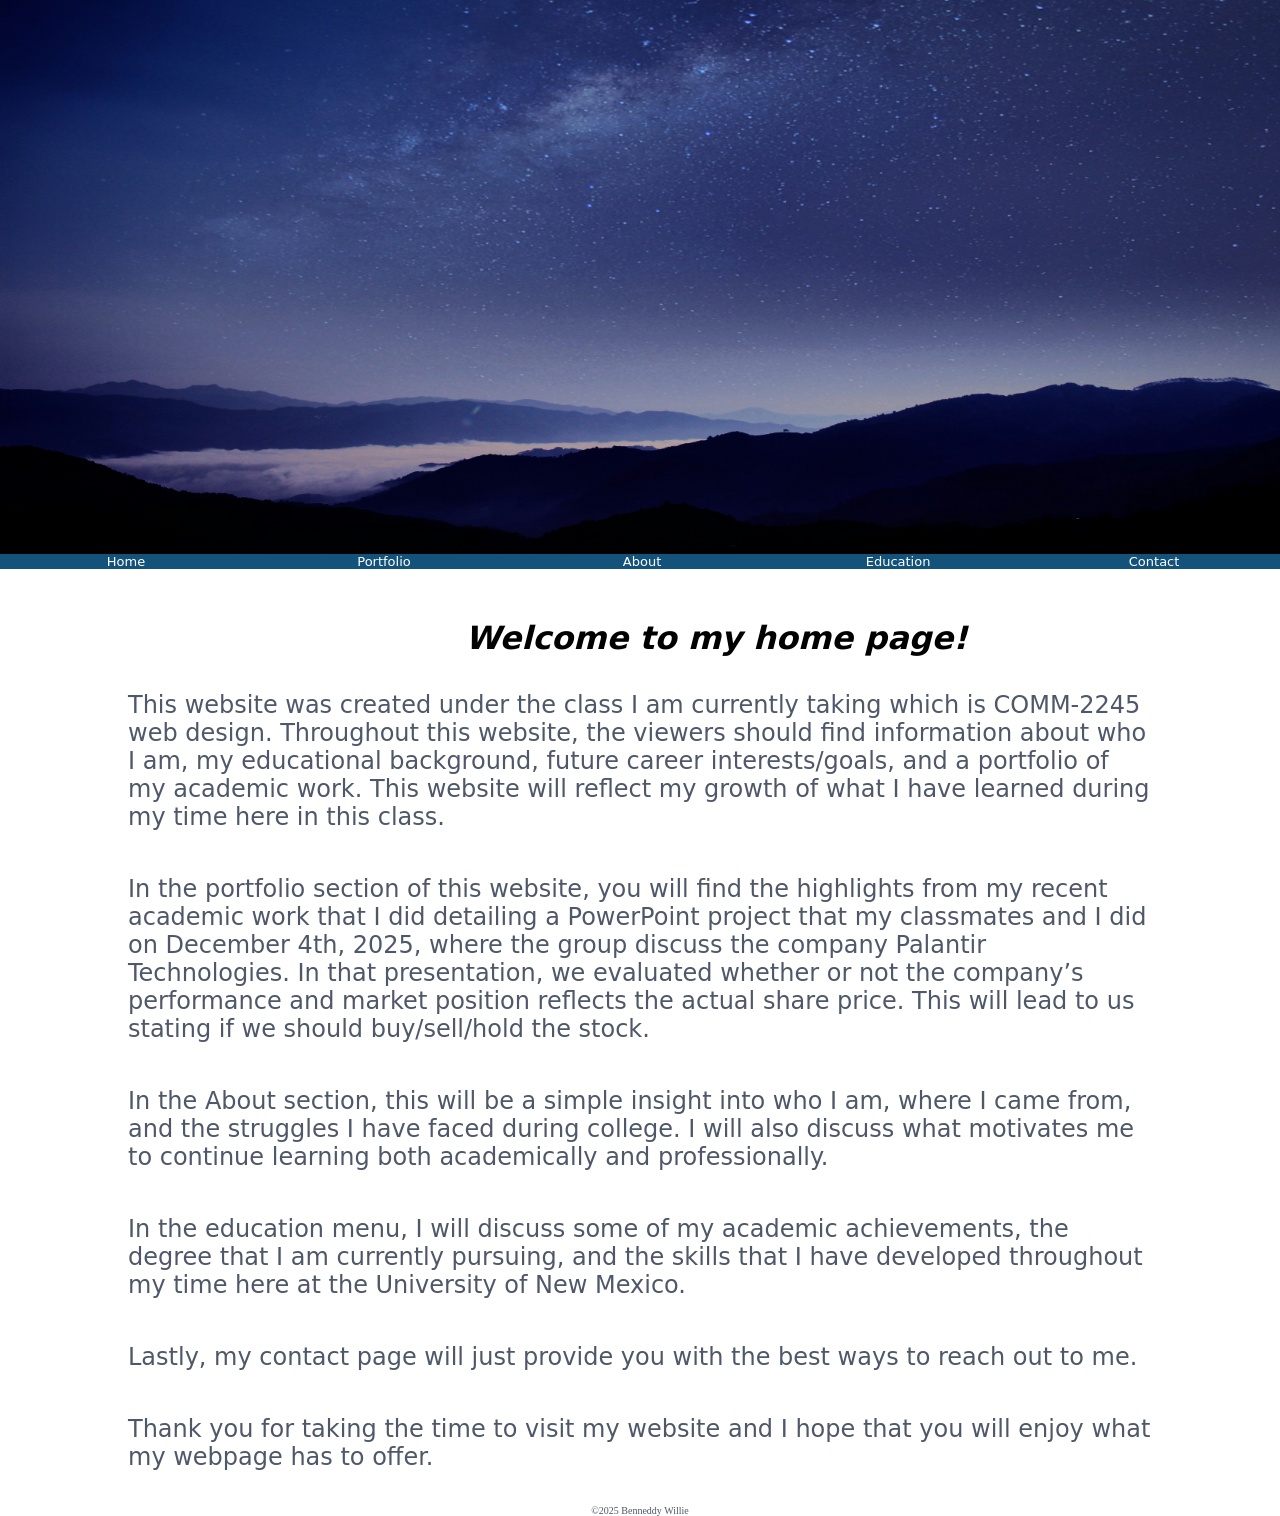
<file: Unnamed Site 2/index.html>
<!doctype html>
<html>
<head>
<meta charset="utf-8">
<title>Personal Website Assignment</title>
<link href="ccs/sitestyles.css" rel="stylesheet" type="text/css">
</head>

<body leftmargin="0" topmargin="0" marginwidth="0" marginheight="0">
<div class="container">
  <div class="imagediv"><img src="chan-hoi-uj-w-v7OFT4-unsplash.jpg" alt="" width="1000" height="554" class="imagediv"/></div>
  <div class=".nav"><a href="index.html" class="nav">Home&nbsp;</a><a href="portfolio.html" class="nav">Portfolio</a><a href="about.html" class="nav">&nbsp;About</a><a href="education.html" class="nav">&nbsp;Education</a><a href="contact.html" class="nav">&nbsp;Contact</a></div>
  <div><h1 class="headerh1">Welcome to my home page!</h1>
<p class="textdiv">This website was created under the class I am currently taking which is COMM-2245 web design. Throughout this website, the viewers should find information about who I am, my educational background, future career interests/goals, and a portfolio of my academic work. This website will reflect my growth of what I have learned during my time here in this class.</p>
    <p class="textdiv">In the portfolio section of this website, you will find the highlights from my recent academic work that I did detailing a PowerPoint project that my classmates and I did on December 4th, 2025, where the group discuss the company Palantir Technologies. In that presentation, we evaluated whether or not the company’s performance and market position reflects the actual share price. This will lead to us stating if we should buy/sell/hold the stock.</p>
<p class="textdiv">In the About section, this will be a simple insight into who I am, where I came from, and the struggles I have faced during college. I will also discuss what motivates me to continue learning both academically and professionally. </p>
<p class="textdiv">In the education menu, I will discuss some of my academic achievements, the degree that I am currently pursuing, and the skills that I have developed throughout my time here at the University of New Mexico.</p>
<p class="textdiv">Lastly, my contact page will just provide you with the best ways to reach out to me.  </p>
<p class="textdiv">Thank you for taking the time to visit my website and I hope that you will enjoy what my webpage has to offer.</p> 
</div>
  <div class="footer">&copy;2025 Benneddy Willie</div>
	
</div>
</body>
</html>
</file>
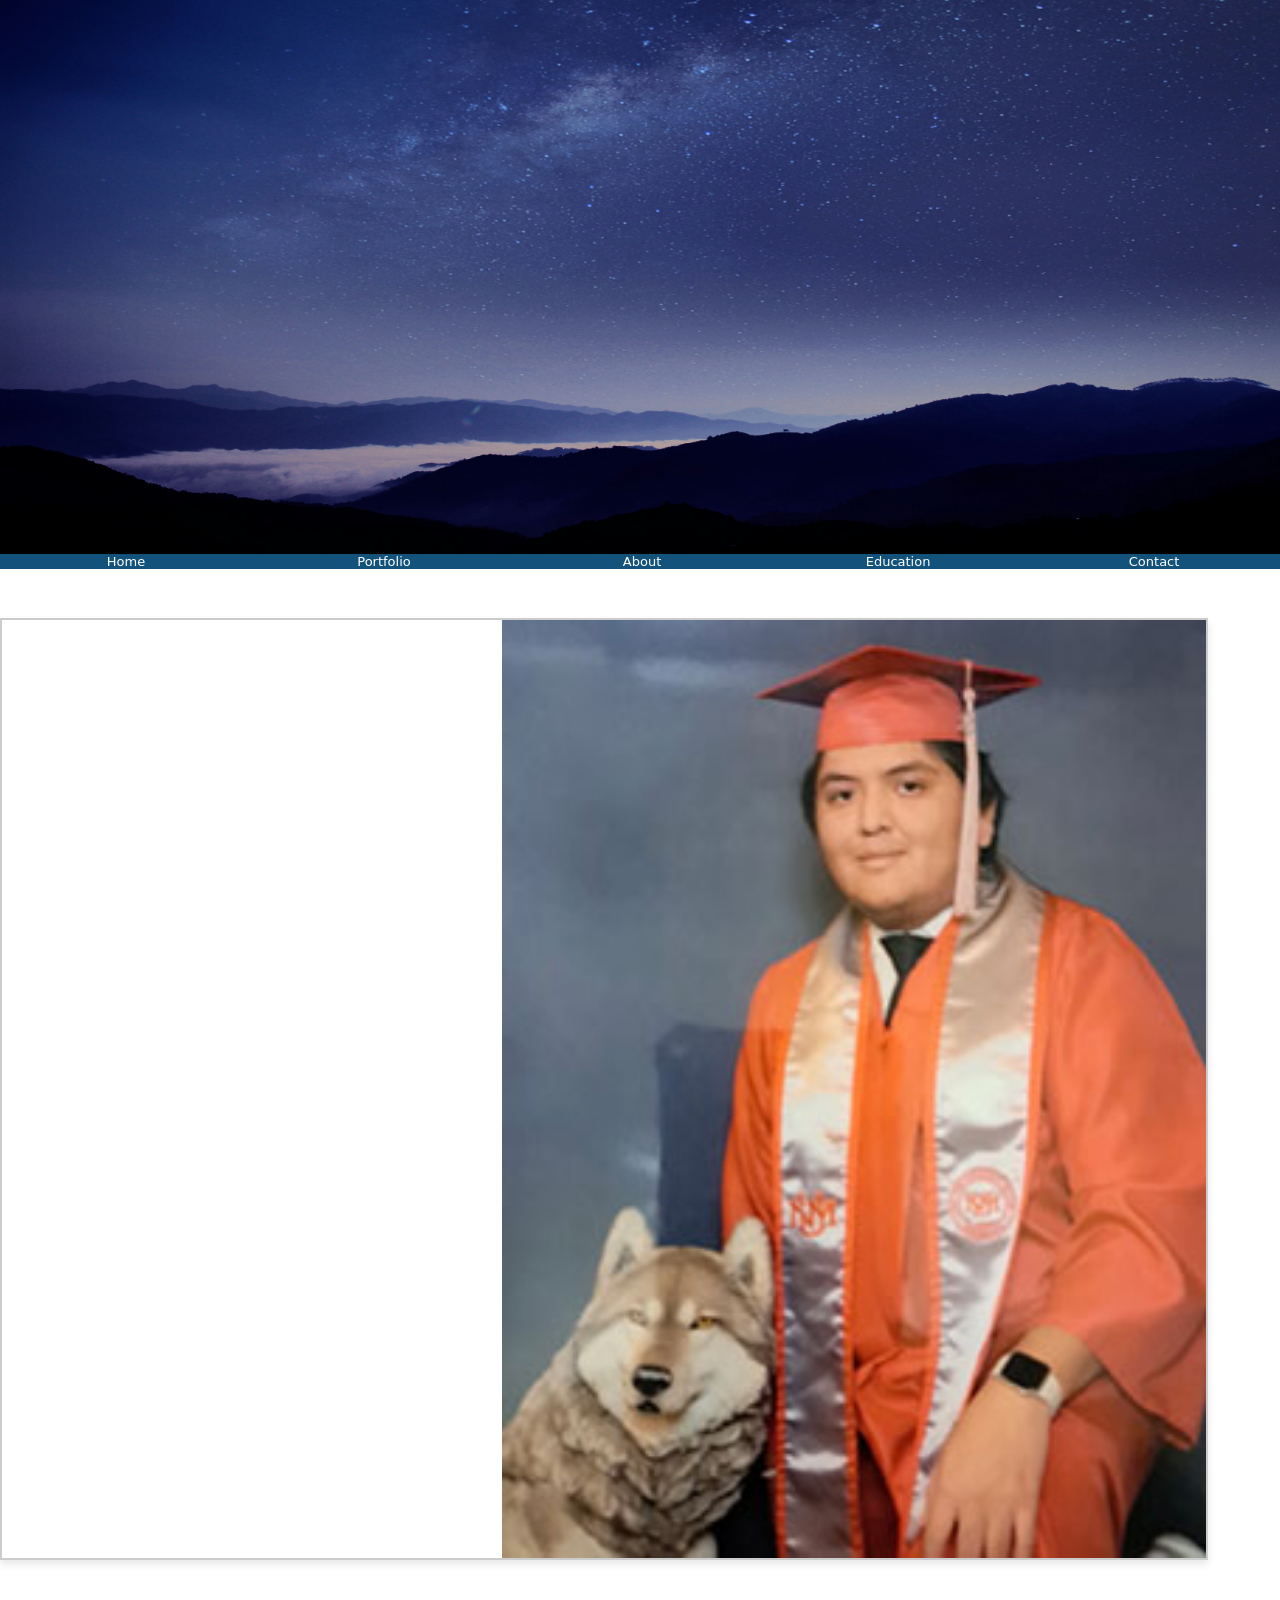
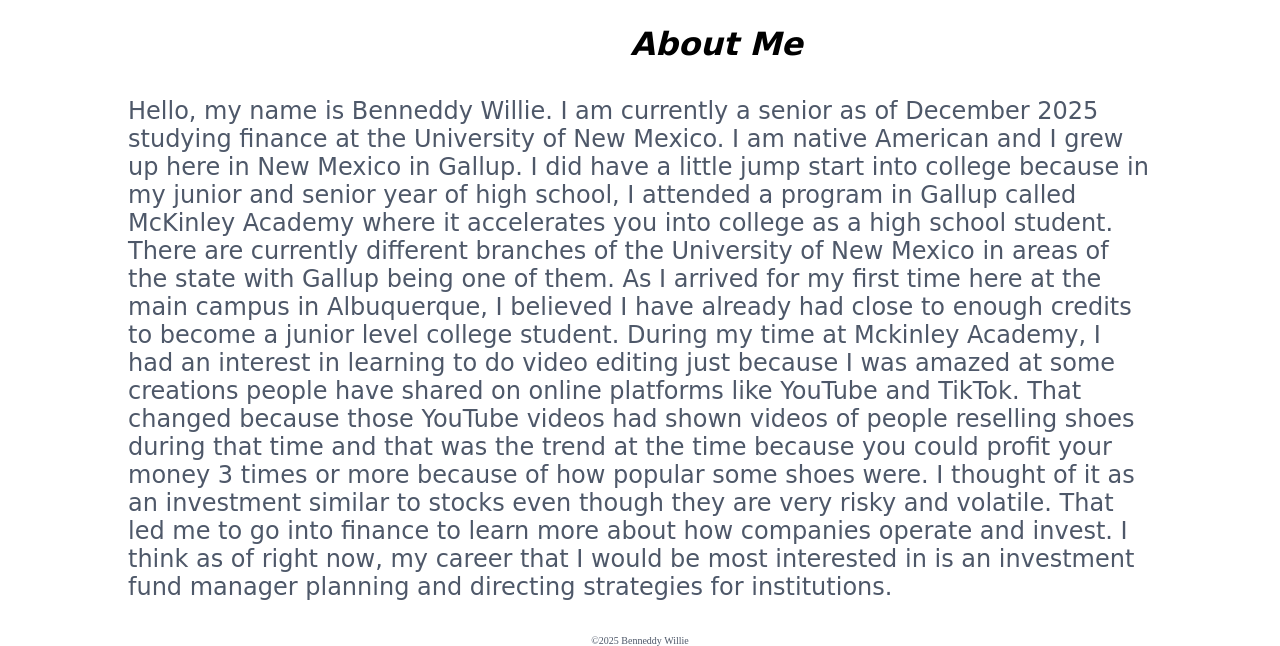
<file: Unnamed Site 2/about.html>
<!doctype html>
<html>
<head>
<meta charset="utf-8">
<title>Personal Website Assignment</title>
<link href="ccs/sitestyles.css" rel="stylesheet" type="text/css">
</head>

<body leftmargin="0" topmargin="0" marginwidth="0" marginheight="0">
<div class="container">
  <div class="imagediv"><img src="chan-hoi-uj-w-v7OFT4-unsplash.jpg" alt="" width="1000" height="554" class="imagediv"/></div>
  <div class=".nav"><a href="index.html" class="nav">Home&nbsp;</a><a href="portfolio.html" class="nav">Portfolio</a><a href="about.html" class="nav">&nbsp;About</a><a href="education.html" class="nav">&nbsp;Education</a><a href="contact.html" class="nav">&nbsp;Contact</a></div>
  
	<div class="imagediv"><img src="2939386334059386952111111.jpg" alt="" width="250" height="333" class="responsive-img"/></div>
  <div  class=".textdiv"><h1 class="headerh1">About Me</h1><p class="textdiv">Hello, my name is Benneddy Willie. I am currently a senior as of December 2025 studying finance at the University of New Mexico. I am native American and I grew up here in New Mexico in Gallup. I did have a little jump start into college because in my junior and senior year of high school, I attended a program in Gallup called McKinley Academy where it accelerates you into college as a high school student. There are currently different branches of the University of New Mexico in areas of the state with Gallup being one of them. As I arrived for my first time here at the main campus in Albuquerque, I believed I have already had close to enough credits to become a junior level college student. During my time at Mckinley Academy, I had an interest in learning to do video editing just because I was amazed at some creations people have shared on online platforms like YouTube and TikTok. That changed because those YouTube videos had shown videos of people reselling shoes during that time and that was the trend at the time because you could profit your money 3 times or more because of how popular some shoes were. I thought of it as an investment similar to stocks even though they are very risky and volatile. That led me to go into finance to learn more about how companies operate and invest. I think as of right now, my career that I would be most interested in is an investment fund manager planning and directing strategies for institutions. </p>
	
  </div><div class="footer">&copy;2025 Benneddy Willie</div>
	
</div>
</body>
</html>
</file>
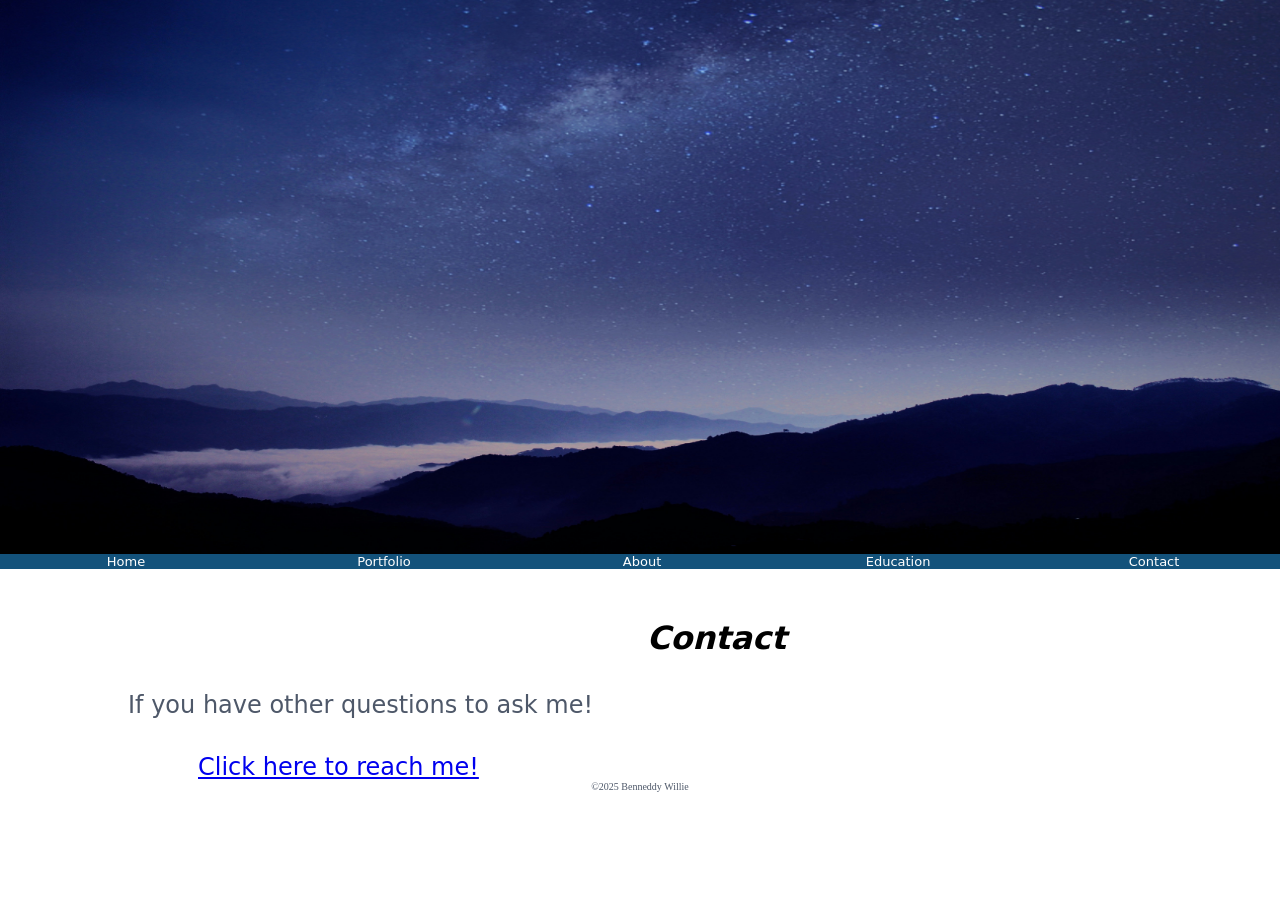
<file: Unnamed Site 2/contact.html>
<!doctype html>
<html>
<head>
<meta charset="utf-8">
<title>Personal Website Assignment</title>
<link href="ccs/sitestyles.css" rel="stylesheet" type="text/css">
</head>

<body leftmargin="0" topmargin="0" marginwidth="0" marginheight="0">
<div class="container">
  <div class="imagediv"><img src="chan-hoi-uj-w-v7OFT4-unsplash.jpg" alt="" width="1000" height="554" class="imagediv"/></div>
  <div class=".nav"><a href="index.html" class="nav">Home&nbsp;</a><a href="portfolio.html" class="nav">Portfolio</a><a href="about.html" class="nav">&nbsp;About</a><a href="education.html" class="nav">&nbsp;Education</a><a href="contact.html" class="nav">&nbsp;Contact</a></div>
  <div  class=".textdiv"><h1 class="headerh1">Contact</h1><p class="textdiv">If you have other questions to ask me!</p><a href="mailto:benneddy.willie@gmail.com" class="email">Click here to reach me!</a></div>
	<div class="footer">&copy;2025 Benneddy Willie</div>
</div>
</body>
</html>
</file>
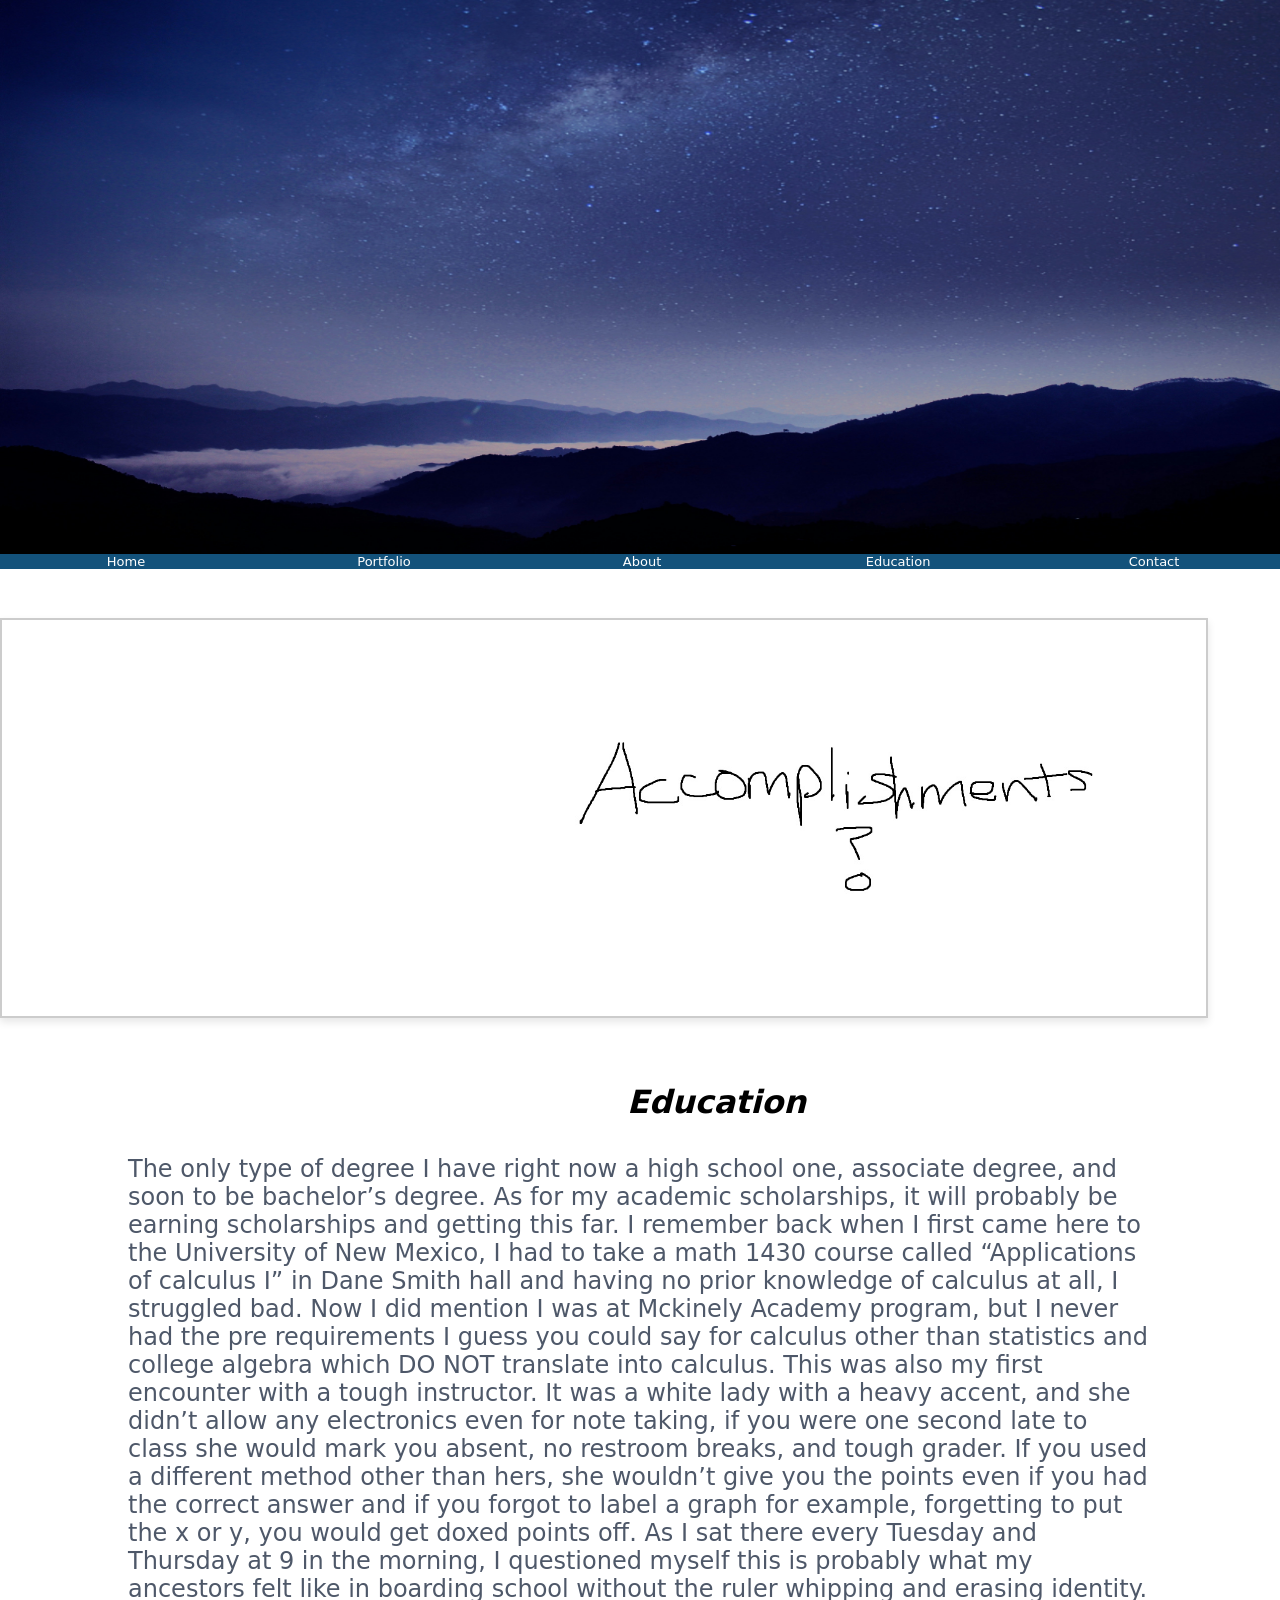
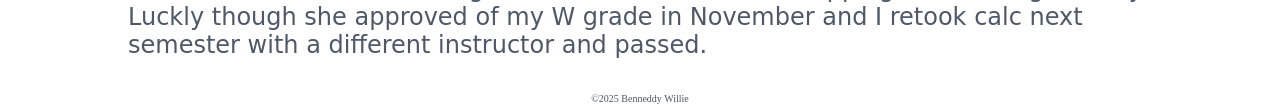
<file: Unnamed Site 2/education.html>
<!doctype html>
<html>
<head>
<meta charset="utf-8">
<title>Personal Website Assignment</title>
<link href="ccs/sitestyles.css" rel="stylesheet" type="text/css">
</head>

<body leftmargin="0" topmargin="0" marginwidth="0" marginheight="0">
<div class="container">
  <div class="imagediv"><img src="chan-hoi-uj-w-v7OFT4-unsplash.jpg" alt="" width="1000" height="554" class="imagediv"/></div>
  <div class=".nav"><a href="index.html" class="nav">Home&nbsp;</a><a href="portfolio.html" class="nav">Portfolio</a><a href="about.html" class="nav">&nbsp;About</a><a href="education.html" class="nav">&nbsp;Education</a><a href="contact.html" class="nav">&nbsp;Contact</a></div>
  
	<img src="accomplishments.jpg" alt="" width="1152" height="648" class="responsive-img"/>
	<div  class=".textdiv"><h1 class="headerh1">Education</h1><p class="textdiv">The only type of degree I have right now a high school one, associate degree, and soon to be bachelor’s degree. As for my academic scholarships, it will probably be earning scholarships and getting this far. I remember back when I first came here to the University of New Mexico, I had to take a math 1430 course called “Applications of calculus I” in Dane Smith hall and having no prior knowledge of calculus at all, I struggled bad. Now I did mention I was at Mckinely Academy program, but I never had the pre requirements I guess you could say for calculus other than statistics and college algebra which DO NOT translate into calculus. This was also my first encounter with a tough instructor. It was a white lady with a heavy accent, and she didn’t allow any electronics even for note taking, if you were one second late to class she would mark you absent, no restroom breaks, and tough grader. If you used a different method other than hers, she wouldn’t give you the points even if you had the correct answer and if you forgot to label a graph for example, forgetting to put the x or y, you would get doxed points off. As I sat there every Tuesday and Thursday at 9 in the morning, I questioned myself this is probably what my ancestors felt like in boarding school without the ruler whipping and erasing identity. Luckly though she approved of my W grade in November and I retook calc next semester with a different instructor and passed. </p>
	
</div><div class="footer">&copy;2025 Benneddy Willie</div>
	
</div>
</body>
</html>
</file>
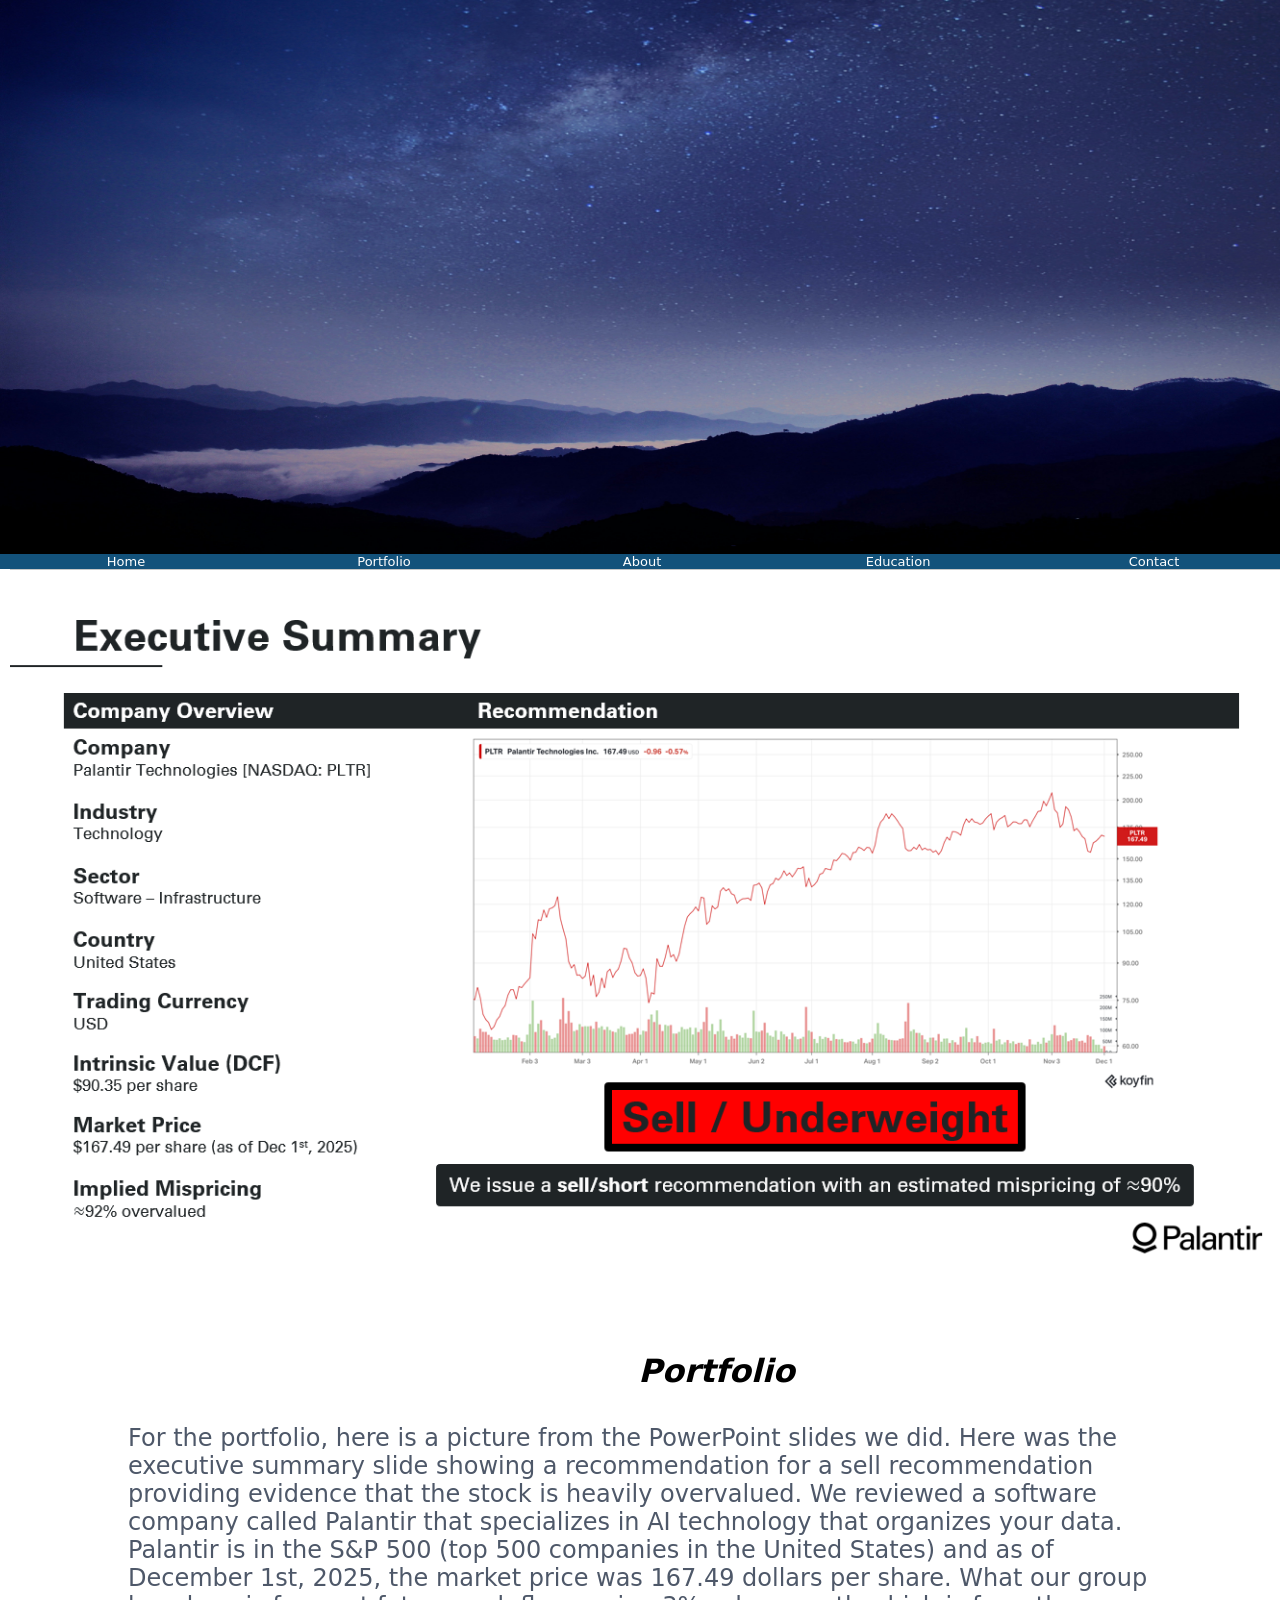
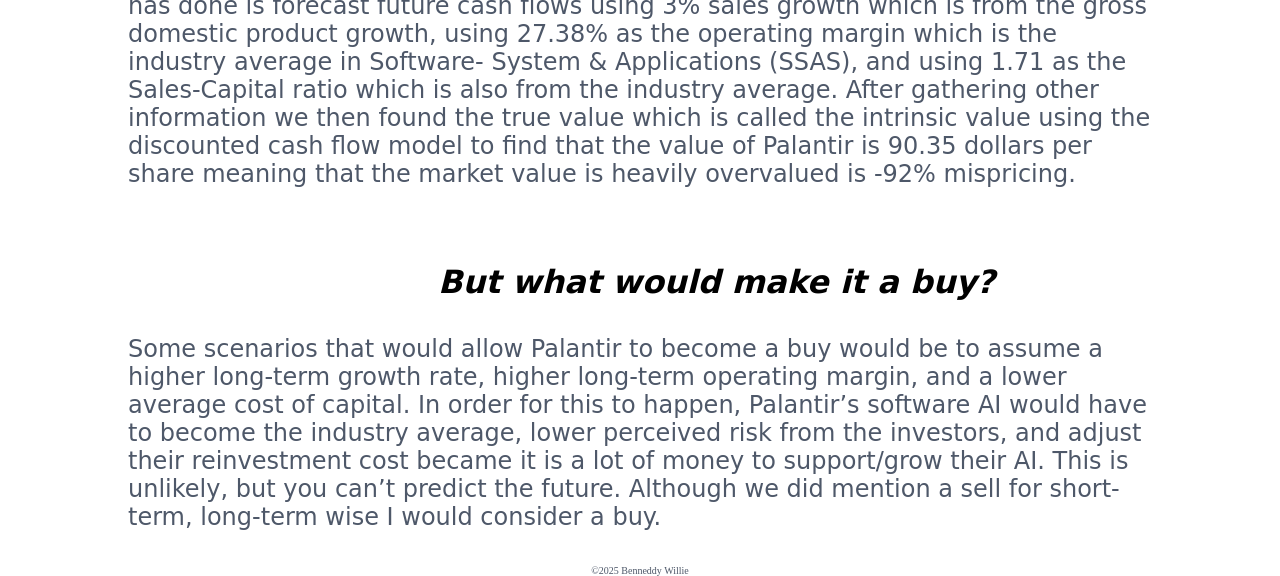
<file: Unnamed Site 2/portfolio.html>
<!doctype html>
<html>
<head>
<meta charset="utf-8">
<title>Personal Website Assignment</title>
<link href="ccs/sitestyles.css" rel="stylesheet" type="text/css">
</head>

<body leftmargin="0" topmargin="0" marginwidth="0" marginheight="0">
<div class="container">
  <div class="imagediv"><img src="chan-hoi-uj-w-v7OFT4-unsplash.jpg" alt="" width="1000" height="554" class="imagediv"/></div>
  <div class=".nav"><a href="index.html" class="nav">Home&nbsp;</a><a href="portfolio.html" class="nav">Portfolio</a><a href="about.html" class="nav">&nbsp;About</a><a href="education.html" class="nav">&nbsp;Education</a><a href="contact.html" class="nav">&nbsp;Contact</a></div>
  
	<div class="imagediv"><img src="Screenshot 2025-12-06 001636.png" alt="" width="1331" height="747" class="imagedivpt2"/></div>
  <div  class=".textdiv"><h1 class="headerh1">Portfolio</h1><p class="textdiv">For the portfolio, here is a picture from the PowerPoint slides we did. Here was the executive summary slide showing a recommendation for a sell recommendation providing evidence that the stock is heavily overvalued. We reviewed a software company called Palantir that specializes in AI technology that organizes your data. Palantir is in the S&P 500 (top 500 companies in the United States) and as of December 1st, 2025, the market price was 167.49 dollars per share. What our group has done is forecast future cash flows using 3% sales growth which is from the gross domestic product growth, using 27.38% as the operating margin which is the industry average in Software- System & Applications (SSAS), and using 1.71 as the Sales-Capital ratio which is also from the industry average. After gathering other information we then found the true value which is called the intrinsic value using the discounted cash flow model to find that the value of Palantir is 90.35 dollars per share meaning that the market value is heavily overvalued is -92% mispricing. </p><h1 class="headerh1">But what would make it a buy? </h1>
  <p class="textdiv">Some scenarios that would allow Palantir to become a buy would be to assume a higher long-term growth rate, higher long-term operating margin, and a lower average cost of capital. In order for this to happen, Palantir’s software AI would have to become the industry average, lower perceived risk from the investors, and adjust their reinvestment cost became it is a lot of money to support/grow their AI. This is unlikely, but you can’t predict the future. Although we did mention a sell for short-term, long-term wise I would consider a buy.</p> 
  </div>
	<div class="footer">&copy;2025 Benneddy Willie</div>
	
</div>
</body>
</html>
</file>
<file: Unnamed Site 2/ccs/sitestyles.css>
@charset "utf-8";
.container {
    width: 100%;
}
.imagediv {
    width: 100%;
    display: block;
}
.imagedivpt2 {
    width: 100%;
    display: block;
    height: auto;
    min-width: 95px;
    margin-left: 10px;
    padding-left: 0px;
}
.responsive-img {
    width: 55%;
    height: auto;
    display: block;
    margin-bottom: 20px;
    border: 2px solid #ccc;
    box-shadow: 0 4px 8px rgba(0, 0, 0, 0.1);
    margin-top: 64px;
    padding-left: 500px;
    min-height: 0px;
    max-height: 0%;
    }
.nav {
    width: 20%;
    float: left;
    color: #FFFFFF;
    font-family: Segoe, "Segoe UI", "DejaVu Sans", "Trebuchet MS", Verdana, sans-serif;
    font-size: small;
    text-decoration: none;
    text-align: center;
    background-color: #13527B;
}
.textdiv {
    font-family: Segoe, "Segoe UI", "DejaVu Sans", "Trebuchet MS", Verdana, sans-serif;
    font-size: large;
    color: #4E5869;
    padding-top: 0px;
    padding-right: 0px;
    padding-bottom: 0px;
    padding-left: 0px;
    text-align: left;
}
.headerh1 {
    padding-top: 0px;
    margin-top: 65px;
    right: auto;
    padding-right: 0px;
    padding-bottom: 0px;
    padding-left: 153px;
    text-align: center;
    font-family: Segoe, "Segoe UI", "DejaVu Sans", "Trebuchet MS", Verdana, sans-serif;
    font-size: xx-large;
    font-style: italic;
}

.textdiv {
    font-family: Segoe, "Segoe UI", "DejaVu Sans", "Trebuchet MS", Verdana, sans-serif;
    font-size: x-large;
    color: #4E5869;
    background-color: #FFFFFF;
    padding-top: 10px;
    padding-right: 10px;
    padding-left: 10px;
    padding-bottom: 10px;
    width: 80%;
    margin-right: auto;
    margin-left: auto;
    text-align: left;
}
.footer {
    font-family: Segoe, "Segoe UI", "DejaVu Sans", "Trebuchet MS", Verdana, sans-serif;
    font-size: 10px;
    color: #4E5869;
}
.footer {
    font-family: Cambria, "Hoefler Text", "Liberation Serif", Times, "Times New Roman", serif;
    color: #4E5869;
    text-align: center;
}
.email {
    padding-top: 40px;
    margin-top: 0px;
    font-family: Segoe, "Segoe UI", "DejaVu Sans", "Trebuchet MS", Verdana, sans-serif;
    font-size: x-large;
    right: 0px;
    margin-left: 198px;
}
</file>
